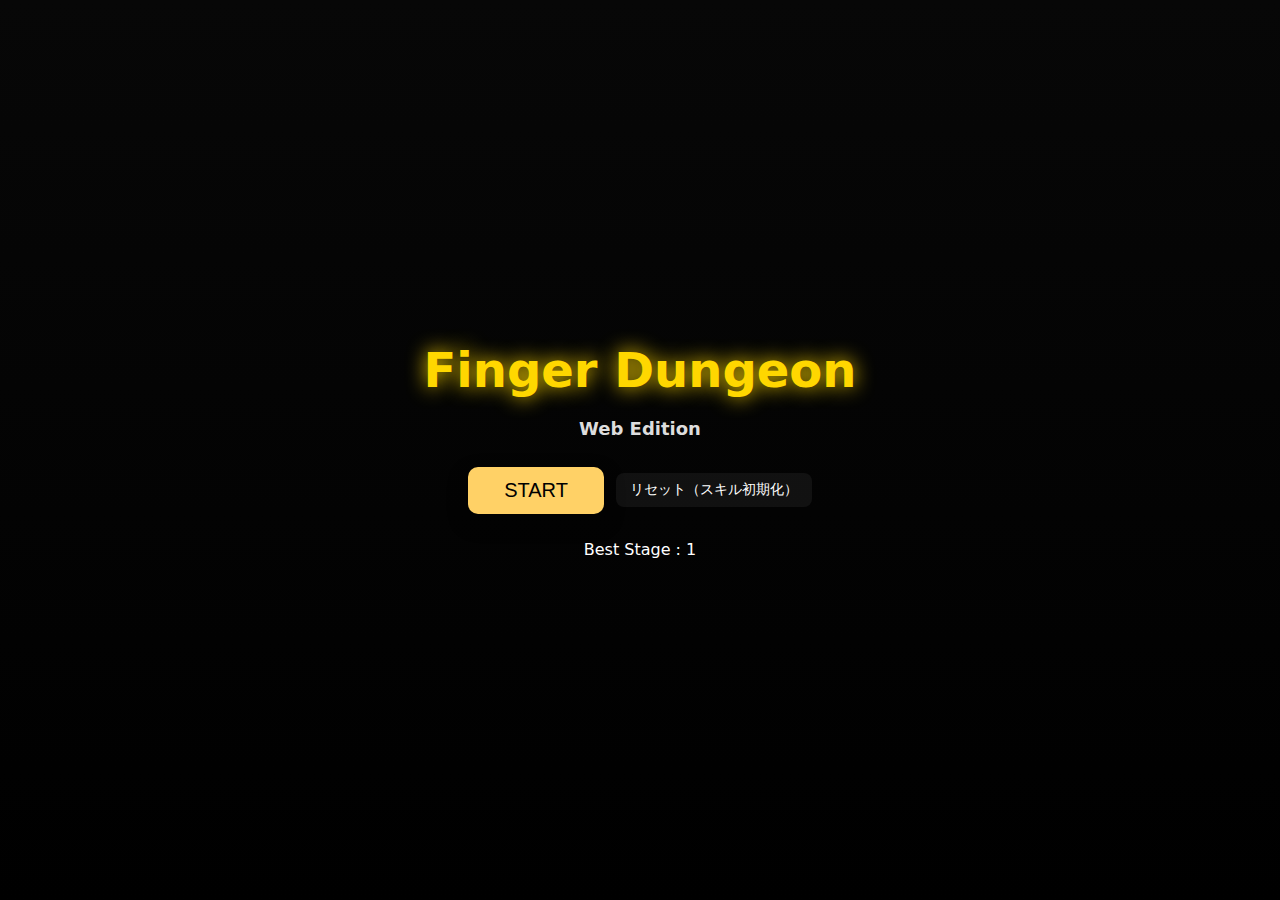
<file: index.html>
<!DOCTYPE html>
<html lang="ja">
<head>
  <meta charset="utf-8" />
  <title>Finger Dungeon Web — SE Enabled</title>
  <meta name="viewport" content="width=device-width,initial-scale=1" />
  <link rel="stylesheet" href="style.css" />
</head>
<body>

  <!-- ===== Title Screen ===== -->
  <div id="titleScreen" class="screen">
    <h1 class="title">Finger Dungeon</h1>
    <h2 class="subtitle">Web Edition</h2>

    <div class="title-buttons">
      <button id="startButton" class="bigButton">START</button>
      <button id="resetButton" class="smallButton">リセット（スキル初期化）</button>
    </div>

    <div class="bestStage">
      Best Stage : <span id="bestStageValue">1</span>
    </div>
  </div>

  <!-- flash layer for effects -->
  <div id="flashLayer"></div>

  <div class="container">
    <h1>Finger Dungeon Web</h1>

    <div id="topBar">
      <div id="stageInfo">Stage 1</div>
      <div id="skillInfo">Equipped: —</div>
    </div>

    <!-- ENEMY -->
    <div class="side enemy">
      <h2>ENEMY</h2>
      <div class="hands">
        <div class="hand-wrapper">
          <div class="hand" id="enemy-left"></div>
          <div class="mini-bar"><div id="enemy-left-bar" class="mini-fill enemy-fill"></div></div>
        </div>
        <div class="hand-wrapper">
          <div class="hand" id="enemy-right"></div>
          <div class="mini-bar"><div id="enemy-right-bar" class="mini-fill enemy-fill"></div></div>
        </div>
      </div>

      <!-- 敵スキル表示エリア -->
      <div id="enemySkillArea" style="margin-top:8px; font-size:14px; color:#ff9e9e; min-height:22px; opacity:0.95;">
        敵スキル: —
      </div>
    </div>

    <hr />

    <!-- PLAYER -->
    <div class="side player">
      <h2>PLAYER</h2>
      <div class="hands">
        <div class="hand-wrapper">
          <div class="hand selectable" id="player-left"></div>
          <div class="mini-bar"><div id="player-left-bar" class="mini-fill player-fill"></div></div>
        </div>
        <div class="hand-wrapper">
          <div class="hand selectable" id="player-right"></div>
          <div class="mini-bar"><div id="player-right-bar" class="mini-fill player-fill"></div></div>
        </div>
      </div>
    </div>

    <div id="skillSelectArea"></div>

    <div id="skillInventory">
      <h3>Equipped (this stage)</h3>
      <div id="equippedList" class="skill-choices"></div>

      <h3>Unlocked (permanent)</h3>
      <div id="unlockedList" class="skill-choices"></div>
    </div>

    <div id="message"></div>
  </div>

  <script src="game.js"></script>
</body>
</html>
</file>
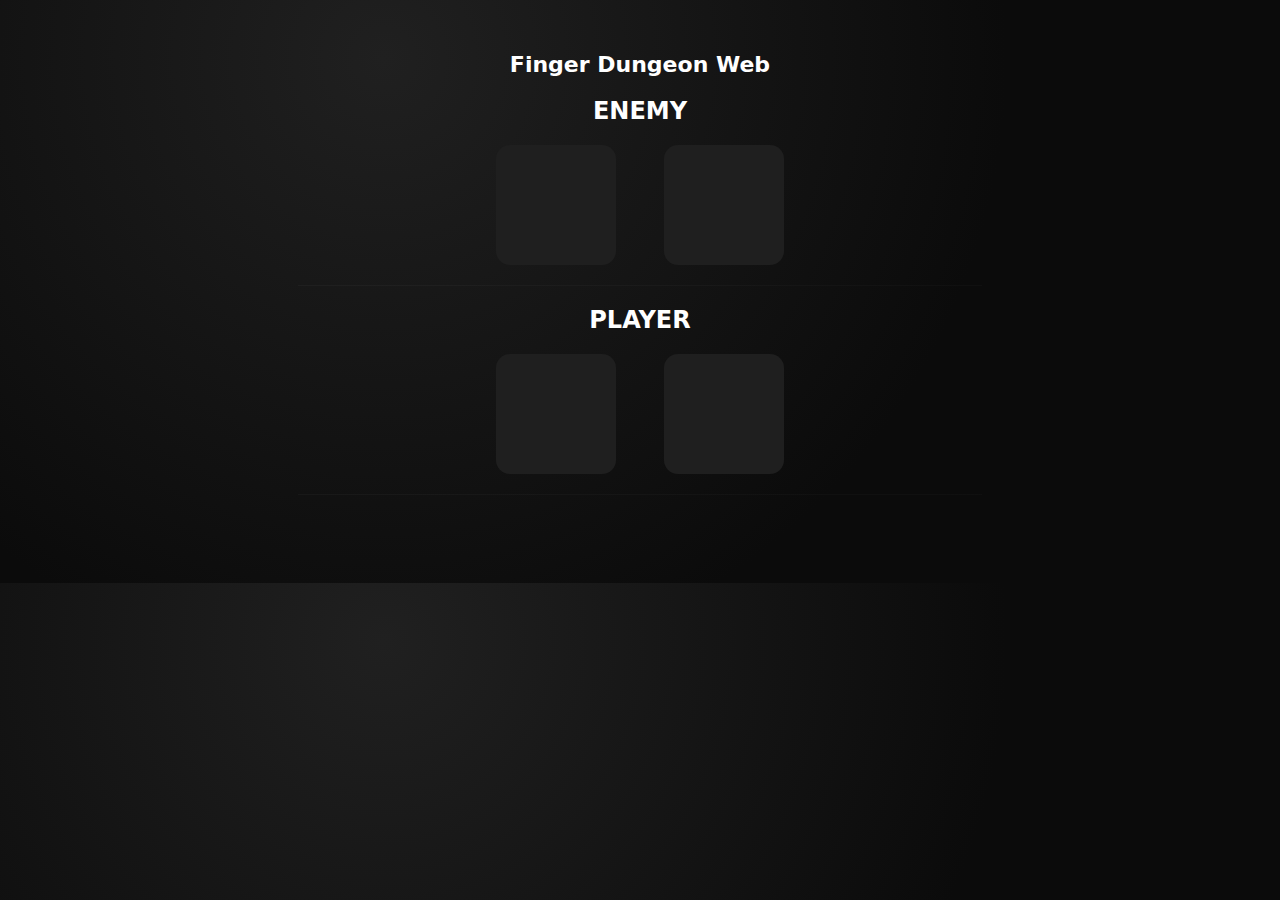
<file: test.html>
<!DOCTYPE html>
<html lang="ja">
<head>
  <meta charset="UTF-8" />
  <meta name="viewport" content="width=device-width, initial-scale=1.0" />
  <title>Finger Dungeon Web</title>
  <link rel="stylesheet" href="style.css" />
</head>
<body>
  <div class="container">
    <h1>Finger Dungeon Web</h1>
    <div id="stageInfo"></div>

    <div id="battleArea">
      <div class="side enemy">
        <h2>ENEMY</h2>
        <div class="hands">
          <div class="hand" id="enemy-left"></div>
          <div class="hand" id="enemy-right"></div>
        </div>
      </div>

      <hr />

      <div class="side player">
        <h2>PLAYER</h2>
        <div class="hands">
          <div class="hand selectable" id="player-left"></div>
          <div class="hand selectable" id="player-right"></div>
        </div>
      </div>
    </div>

    <hr />

    <div id="upgradeArea"></div>
    <div id="message"></div>
  </div>

  <script src="game.js"></script>
</body>
</html>
</file>
<file: style.css>
:root{
  --panel:#1f1f1f; --accent:#ffd166;
  --enemy:#ff6b6b; --player:#6bff9e;
}

/* base */
*{box-sizing:border-box}
body{
  margin:0; font-family: system-ui, -apple-system, "Segoe UI", Roboto, "Helvetica Neue", Arial;
  background: radial-gradient(circle at 30% 10%, #202020 0%, #0b0b0b 60%);
  color:#fff; text-align:center;
}
.container{ width:720px; max-width:96%; margin:28px auto; padding:18px; }
h1{ margin:6px 0 12px; font-size:22px; }

/* Title screen */
.screen {
  position: fixed;
  inset: 0;
  background: linear-gradient(180deg, #070707, #000);
  display: flex;
  flex-direction: column;
  align-items: center;
  justify-content: center;
  gap: 20px;
  z-index: 100;
}

.title {
  font-size: 48px;
  color: gold;
  text-shadow: 0 0 20px gold;
  margin: 0;
}

.subtitle {
  font-size: 18px;
  color: #ddd;
  margin: 0;
}

.title-buttons { display:flex; gap:12px; align-items:center; margin-top:8px; }

.bigButton {
  padding: 12px 36px;
  font-size: 20px;
  border: none;
  background: var(--accent);
  cursor: pointer;
  border-radius: 10px;
  transition: 0.12s;
  box-shadow: 0 8px 20px rgba(0,0,0,0.4);
}
.bigButton:hover { transform: scale(1.06); }

.smallButton {
  padding: 8px 14px;
  font-size: 14px;
  border: none;
  background: rgba(255,255,255,0.06);
  color: #fff;
  cursor: pointer;
  border-radius: 8px;
  transition: 0.12s;
}
.smallButton:hover { background: rgba(255,255,255,0.12); transform: translateY(-3px); }

.bestStage { margin-top: 6px; font-size: 16px; color: #fff; }

/* layout */
#topBar{ display:flex; justify-content:space-between; align-items:center; margin:6px 4px 12px }
#stageInfo{ font-weight:700 }
#statInfo{ display:flex; gap:12px; align-items:center; }
#skillInfo{ font-size:14px; opacity:0.95 }
#thresholdInfo{ font-size:13px; opacity:0.9; background: rgba(255,255,255,0.03); padding:4px 8px; border-radius:8px; }

/* hands layout */
.hands{ display:flex; gap:48px; justify-content:center; align-items:flex-start; margin:6px 0 20px }
.hand-wrapper{ display:flex; flex-direction:column; align-items:center; width:140px }

.hand{
  width:120px; height:120px; line-height:120px; font-size:40px; border-radius:14px;
  background:var(--panel); cursor:pointer; transition: transform 0.12s ease, box-shadow 0.12s ease, background 0.12s;
  user-select:none; position:relative;
}
.hand.selectable:hover{ transform:scale(1.06) }
.hand.selected{ background:var(--accent); color:#111; box-shadow:0 8px 22px rgba(255,209,102,0.18) }
.hand.zero{ background:#666; color:#0f0f0f; cursor:default; box-shadow:none }

/* mini bar */
.mini-bar{ width:96px; height:9px; background:#2c2c2c; margin-top:10px; border-radius:6px; overflow:hidden }
.mini-fill{ height:100%; width:100%; transition:width 0.28s cubic-bezier(.2,.9,.2,1) }
.enemy-fill{ background:linear-gradient(90deg,#ff6b6b,#ff9393) }
.player-fill{ background:linear-gradient(90deg,#6bff9e,#32d68a) }

/* animations */
.attack { animation: attackAnim 0.22s ease; transform-origin:center; }
@keyframes attackAnim { 0%{transform:translateY(0) scale(1)} 50%{transform:translateY(-8px) scale(1.18)} 100%{transform:translateY(0) scale(1)} }
.hit { animation: hitAnim 0.32s ease; }
@keyframes hitAnim { 0%{transform:translateX(0)} 25%{transform:translateX(-8px)} 50%{transform:translateX(8px)} 75%{transform:translateX(-6px)} 100%{transform:translateX(0)} }
.destroy { animation: destroyAnim 0.45s ease; }
@keyframes destroyAnim { 0%{transform:scale(1); background:#ff6b6b} 50%{transform:scale(1.6); background:#fff;} 100%{transform:scale(1); background:#777} }

/* damage popup */
.damage{ position:absolute; left:50%; top:10%; transform:translateX(-50%); font-weight:800; color:#ff6b6b; text-shadow:0 2px 6px rgba(0,0,0,0.6); animation: popup 0.9s cubic-bezier(.2,.9,.2,1) forwards; pointer-events:none; }
@keyframes popup { 0%{opacity:1; transform:translate(-50%,0) scale(1)} 100%{opacity:0; transform:translate(-50%,-42px) scale(0.9)} }

/* flash layer */
#flashLayer{ position:fixed; inset:0; pointer-events:none; z-index:5 }
.flash{ animation:flashAnim 0.18s ease }
@keyframes flashAnim { 0%{background:rgba(255,255,255,0.28)} 100%{background:transparent} }

/* skill selection */
#skillSelectArea{ margin-top:12px }
.skill-choices{ display:flex; gap:10px; justify-content:center; margin-top:8px; flex-wrap:wrap }
.skill-btn{ padding:8px 12px; border-radius:10px; background:#2e2e2e; color:#fff; border:1px solid rgba(255,255,255,0.04); cursor:pointer; transition: transform .08s ease, background .12s }
.skill-btn:hover{ transform:translateY(-3px) }
.skill-btn.chosen{ background: linear-gradient(90deg,var(--accent),#ffb86b); color:#111; border-color: rgba(0,0,0,0.1) }

/* owned / unlocked lists */
#skillInventory{ margin-top:12px; text-align:left }
#equippedList, #unlockedList{ display:flex; gap:10px; flex-wrap:wrap }
.skill-card{ padding:8px 10px; border-radius:8px; background:#222; border:1px solid rgba(255,255,255,0.03); min-width:180px; display:flex; justify-content:space-between; align-items:center }
.skill-passive{ opacity:0.95; font-weight:600 }
.skill-active button{ padding:6px 10px; border-radius:8px; border:none; background:#4a90e2; color:white; cursor:pointer }
.skill-active button.used{ background:#666; cursor:default; opacity:0.7 }

/* boss ability area */
#bossAbilityArea{ text-align:center; }

/* minor */
hr{ border:none; height:1px; background:linear-gradient(90deg, rgba(255,255,255,0.03), rgba(255,255,255,0.02)); margin:12px 0 }
#message{ margin-top:12px; min-height:30px; font-weight:600; text-align:center }

/* rarity badges / borders */
.rarity-common { border:2px solid rgba(255,255,255,0.06); }
.rarity-rare   { border:2px solid #4aa3ff; box-shadow: 0 6px 18px rgba(74,163,255,0.08); }
.rarity-epic   { border:2px solid #c26bff; box-shadow: 0 10px 28px rgba(194,107,255,0.12); }

/* responsiveness */
@media (max-width:520px){
  .hands{ gap:18px }
  .hand{ width:92px; height:92px; line-height:92px; font-size:30px }
  .hand-wrapper{ width:110px }
  .container{ padding:12px }
}
</file>
